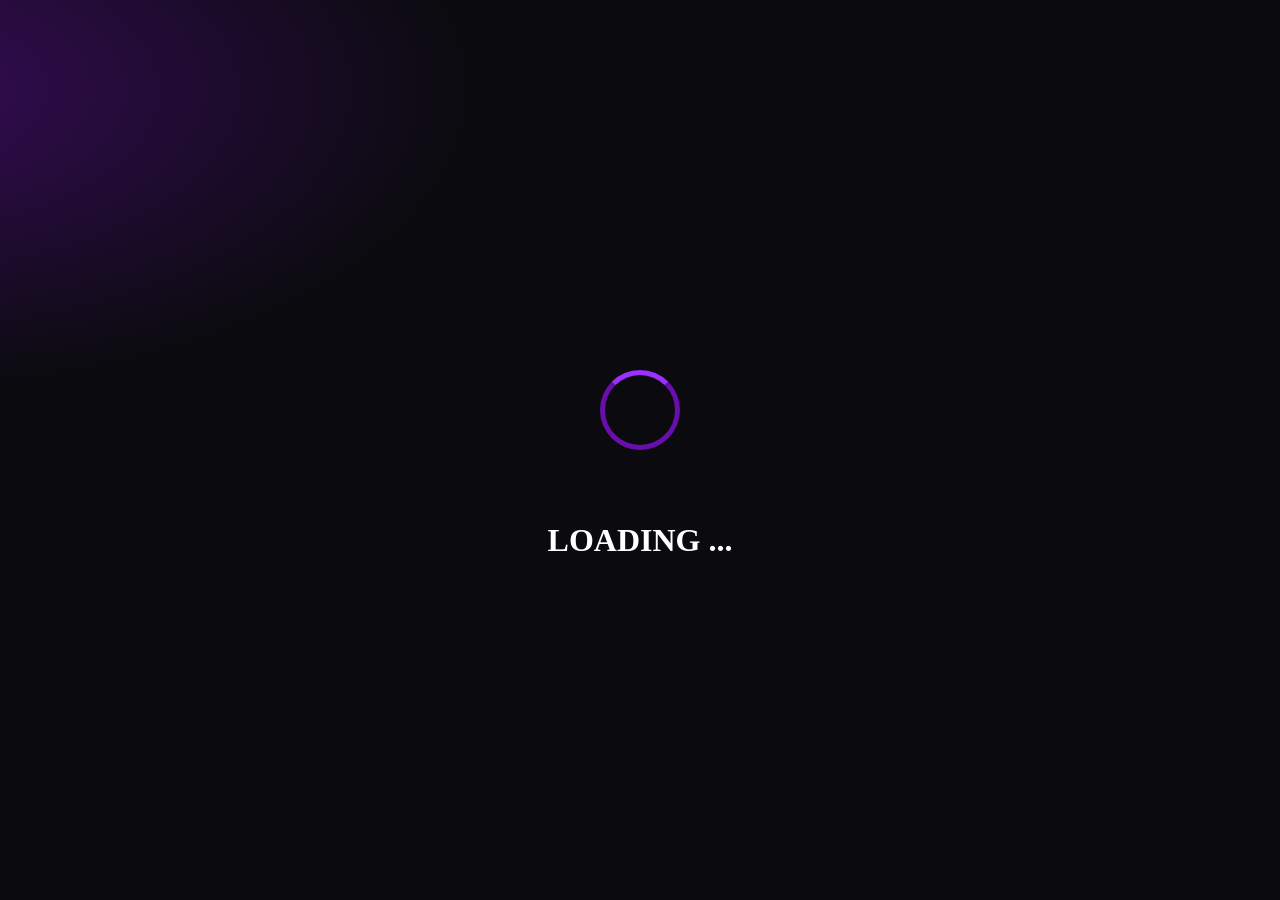
<file: portloads.html>
<!DOCTYPE html>
<html lang="en">
<head>
    <meta charset="UTF-8">
    <meta name="viewport" content="width=device-width, initial-scale=1.0">
    <title>Document</title>
</head>
<style>

    .loader-overlay{
        width: 100%;
        height: 100%;
        display: flex;
        justify-content:center;
        align-items: center;
        flex-direction: column;
        z-index: 1001;
        position: fixed;
        top: 0;
        left: 0;
          background: radial-gradient(1000px 500px at -10% 10%, rgba(106, 13, 173, 0.459), transparent 60%),  #0b0b0f;
    }
    .loader{
        width:20%;
        height: 20%;
        display: flex;
        justify-content:center;
        align-items: center;
        flex-direction: column;
    }
    .circle{
        width: 70px;
        height: 70px;
        border-radius: 50%;
        border: 5px solid #6A0DAD ;
        border-top:5px solid #9B30FF ;
       animation: spin 1s linear infinite;
    }
    @keyframes spin {
        0%{
            transform: rotate(0deg);
        }
        100%{
            transform: rotate(360deg);
        }
    }
   .loader-overlay h1{
        font-family:verdana;
        color:#fff;
        
        text-align: center;
    }
</style>
<body>
    <div class="loader-overlay">
         <div class="loader">
                <div class="circle">

                </div>
                <!-- <div class="c1">
                    <div class="c2">

                    </div>
                </div> -->
         </div>
         <h1>LOADING <span>.</span><span>.</span><span>.</span></h1>
    </div>
</body>
</html>
</file>
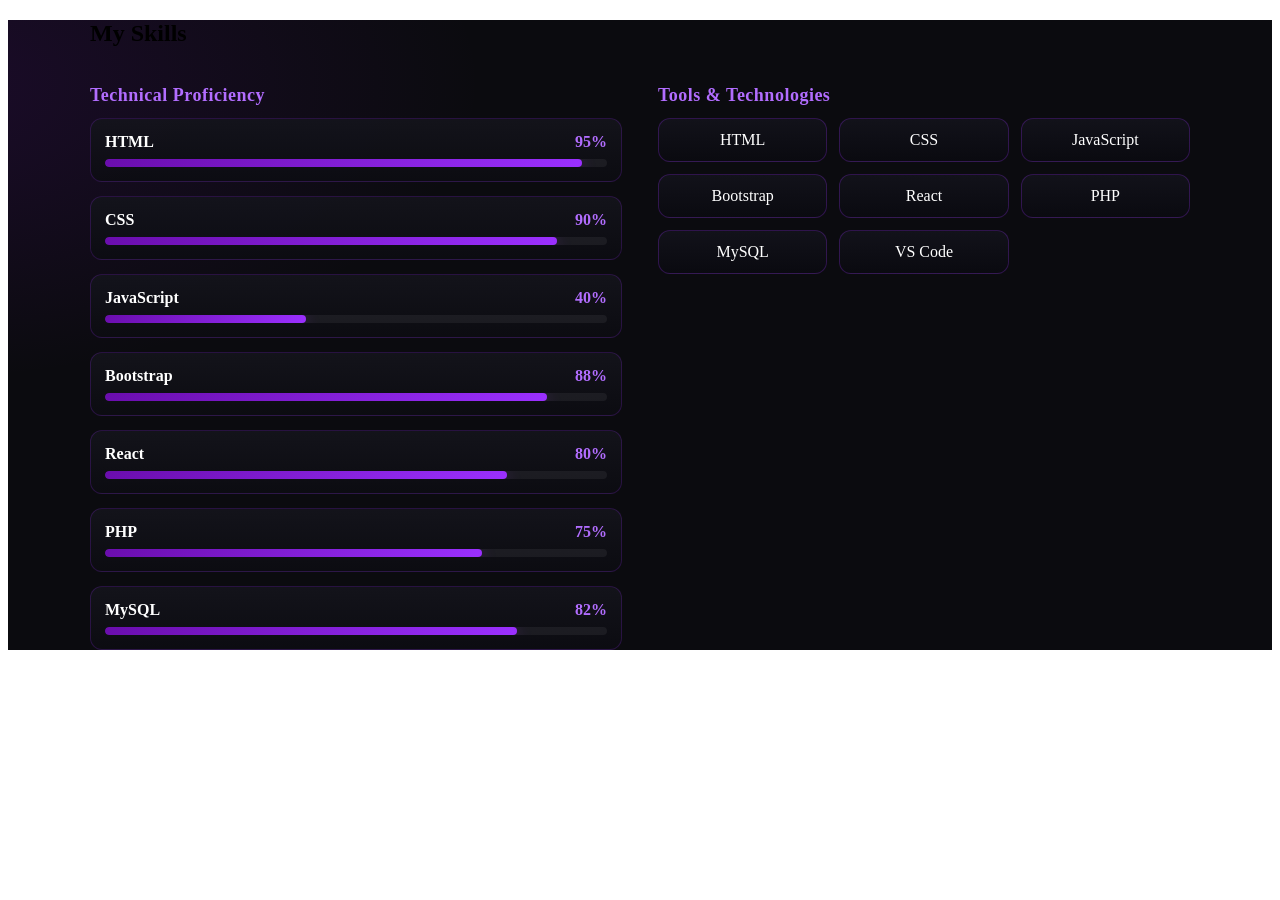
<file: skills.html>
<!DOCTYPE html>
<html lang="en">
<head>
    <meta charset="UTF-8">
    <meta name="viewport" content="width=device-width, initial-scale=1.0">
    <title>Document</title>
</head>
<style>
    .skills-section{ 
        background: radial-gradient(1000px 500px at -10% 10%, rgba(106,13,173,0.18), transparent 60%),  #0b0b0f;
     }
.skills-container{
     max-width:1100px; 
     margin: 0 auto; 
     padding: 0 24px; 
    }
.skills-grid{
     display: grid;
      grid-template-columns: 1fr 1fr; 
     gap: 36px;
     }
.skills-subtitle{
     margin-bottom: 12px;
      font-size: 18px; 
     color:#b26dff; 
     letter-spacing: .5px; 
    }

.skill-bars{
     display: flex; 
    flex-direction: column; 
    gap: 14px; 
}
.skill-item{
     padding: 14px;
     border-radius: 12px;
     background: linear-gradient(180deg, rgba(20,20,28,0.9), rgba(12,12,18,0.9));
     border: 1px solid rgba(155, 48, 255, 0.2);
 }
.skill-header{
     display: flex; 
    align-items: center; 
    justify-content: space-between; 
    margin-bottom: 8px; 
}
.skill-name{ 
    color: #fff;
     font-weight: 600;
 }
.skill-percent{ 
    color:#b26dff;
     font-weight: 600; 
}
.skill-bar{
    
    height: 8px;
      background: rgba(255,255,255,0.06);
      border-radius: 999px;
      overflow: hidden;
     }
.skill-progress{
     height: 100%;
     background: linear-gradient(135deg,  #6A0DAD,  #9B30FF ); 
    border-radius: 999px;
     box-shadow: 0 4px 16px rgba(155,48,255,0.3);
 }

.tools-grid{
     display: grid; 
    grid-template-columns: repeat(3, minmax(0, 1fr)); 
    gap: 12px;
 }
.tool-item{
    color: #fff;
     padding: 12px 14px; 
     text-align: center;
      border-radius: 12px; 
      border: 1px solid rgba(155,48,255,0.25);
       background: linear-gradient(180deg, rgba(18,18,26,1), rgba(10,10,16,1)); 
       transition: transform 150ms ease, box-shadow 250ms ease, border-color 250ms ease; 
       }
</style>
<body>
    <section id="skills" class="skills-section">
        <div class="skills-container">
            <h2 class="section-title">
                My <span class="purple-text">Skills</span>
            </h2>

            <div class="skills-grid">
                <!-- Technical Proficiency -->
                <div class="skills-column">
                    <h3 class="skills-subtitle">Technical Proficiency</h3>
                    <div class="skill-bars">
                        <div class="skill-item">
                            <div class="skill-header">
                                <span class="skill-name">HTML</span>
                                <span class="skill-percent">95%</span>
                            </div>
                            <div class="skill-bar">
                                <div class="skill-progress" style="width: 95%"></div>
                            </div>
                        </div>
                        <div class="skill-item">
                            <div class="skill-header">
                                <span class="skill-name">CSS</span>
                                <span class="skill-percent">90%</span>
                            </div>
                            <div class="skill-bar">
                                <div class="skill-progress" style="width: 90%"></div>
                            </div>
                        </div>
                        <div class="skill-item">
                            <div class="skill-header">
                                <span class="skill-name">JavaScript</span>
                                <span class="skill-percent">40%</span>
                            </div>
                            <div class="skill-bar">
                                <div class="skill-progress" style="width: 40%"></div>
                            </div>
                        </div>
                        <div class="skill-item">
                            <div class="skill-header">
                                <span class="skill-name">Bootstrap</span>
                                <span class="skill-percent">88%</span>
                            </div>
                            <div class="skill-bar">
                                <div class="skill-progress" style="width: 88%"></div>
                            </div>
                        </div>
                        <div class="skill-item">
                            <div class="skill-header">
                                <span class="skill-name">React</span>
                                <span class="skill-percent">80%</span>
                            </div>
                            <div class="skill-bar">
                                <div class="skill-progress" style="width: 80%"></div>
                            </div>
                        </div>
                        <div class="skill-item">
                            <div class="skill-header">
                                <span class="skill-name">PHP</span>
                                <span class="skill-percent">75%</span>
                            </div>
                            <div class="skill-bar">
                                <div class="skill-progress" style="width: 75%"></div>
                            </div>
                        </div>
                        <div class="skill-item">
                            <div class="skill-header">
                                <span class="skill-name">MySQL</span>
                                <span class="skill-percent">82%</span>
                            </div>
                            <div class="skill-bar">
                                <div class="skill-progress" style="width: 82%"></div>
                            </div>
                        </div>
                    </div>
                </div>

                <div class="skills-column">
                    <h3 class="skills-subtitle">Tools & Technologies</h3>
                    <div class="tools-grid">
                        <div class="tool-item">HTML</div>
                        <div class="tool-item">CSS</div>
                        <div class="tool-item">JavaScript</div>
                        <div class="tool-item">Bootstrap</div>
                        <div class="tool-item">React</div>
                        <div class="tool-item">PHP</div>
                        <div class="tool-item">MySQL</div>
                        <div class="tool-item">VS Code</div>
                        
                    </div>
                </div>
            </div>
        </div>
    </section>
</body>
</html>
</file>
